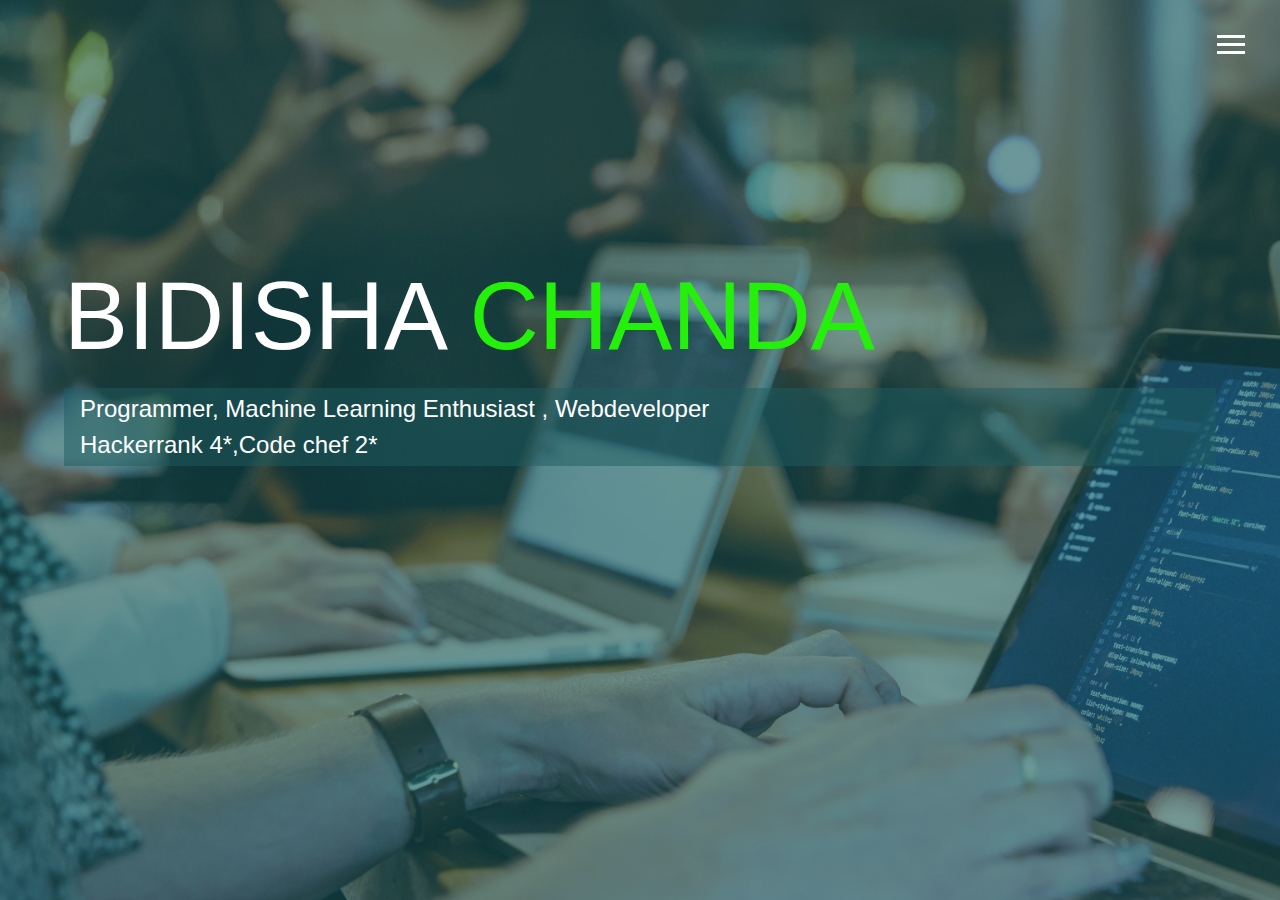
<file: index.html>
<!DOCTYPE html>
<html lang="en">

<head>
  <meta charset="UTF-8">
  <meta name="viewport" content="width=device-width, initial-scale=1.0">
  <meta http-equiv="X-UA-Compatible" content="ie=edge">
  <link rel="stylesheet" href="https://use.fontawesome.com/releases/v5.2.0/css/all.css" integrity="sha384-hWVjflwFxL6sNzntih27bfxkr27PmbbK/iSvJ+a4+0owXq79v+lsFkW54bOGbiDQ"
    crossorigin="anonymous">

  <link rel="stylesheet" href="css/main.css">
  <title>Welcome To My Portfolio</title>
</head>

<body id="bg-img">
  <header>
    <div class="menu-btn">
      <div class="btn-line"></div>
      <div class="btn-line"></div>
      <div class="btn-line"></div>
    </div>

    <nav class="menu">
      <div class="menu-branding">
        <div class="portrait"></div>
      </div>
      <ul class="menu-nav">
        <li class="nav-item current">
          <a href="index.html" class="nav-link">
            Home
          </a>
        </li>
        <li class="nav-item">
          <a href="about.html" class="nav-link">
            About Me
          </a>
        </li>
        <li class="nav-item">
          <a href="work.html" class="nav-link">
            My Work
          </a>
        </li>
       
        <li class="nav-item">
          <a href="contact.html" class="nav-link">
            How To Reach Me
          </a>
        </li>
      </ul>
    </nav>
  </header>

  <main id="home">
    <h1 class="lg-heading">
      BIDISHA
      <span class="text-secondary">CHANDA</span>
    </h1>
    <h2 class="sm-heading">
       Programmer, Machine Learning Enthusiast , Webdeveloper<br>Hackerrank 4*,Code chef 2*
    </h2>
    <div class="icons">
      <a href="#!">
        <i class="fab fa-twitter fa-2x"></i>
      </a>
      <a href="#!">
        <i class="fab fa-facebook fa-2x"></i>
      </a>
      <a href="#!">
        <i class="fab fa-linkedin fa-2x"></i>
      </a>
      <a href="#!">
        <i class="fab fa-github fa-2x"></i>
      </a>
    </div>
  </main>

  <script src="js/main.js"></script>
</body>

</html>
</file>
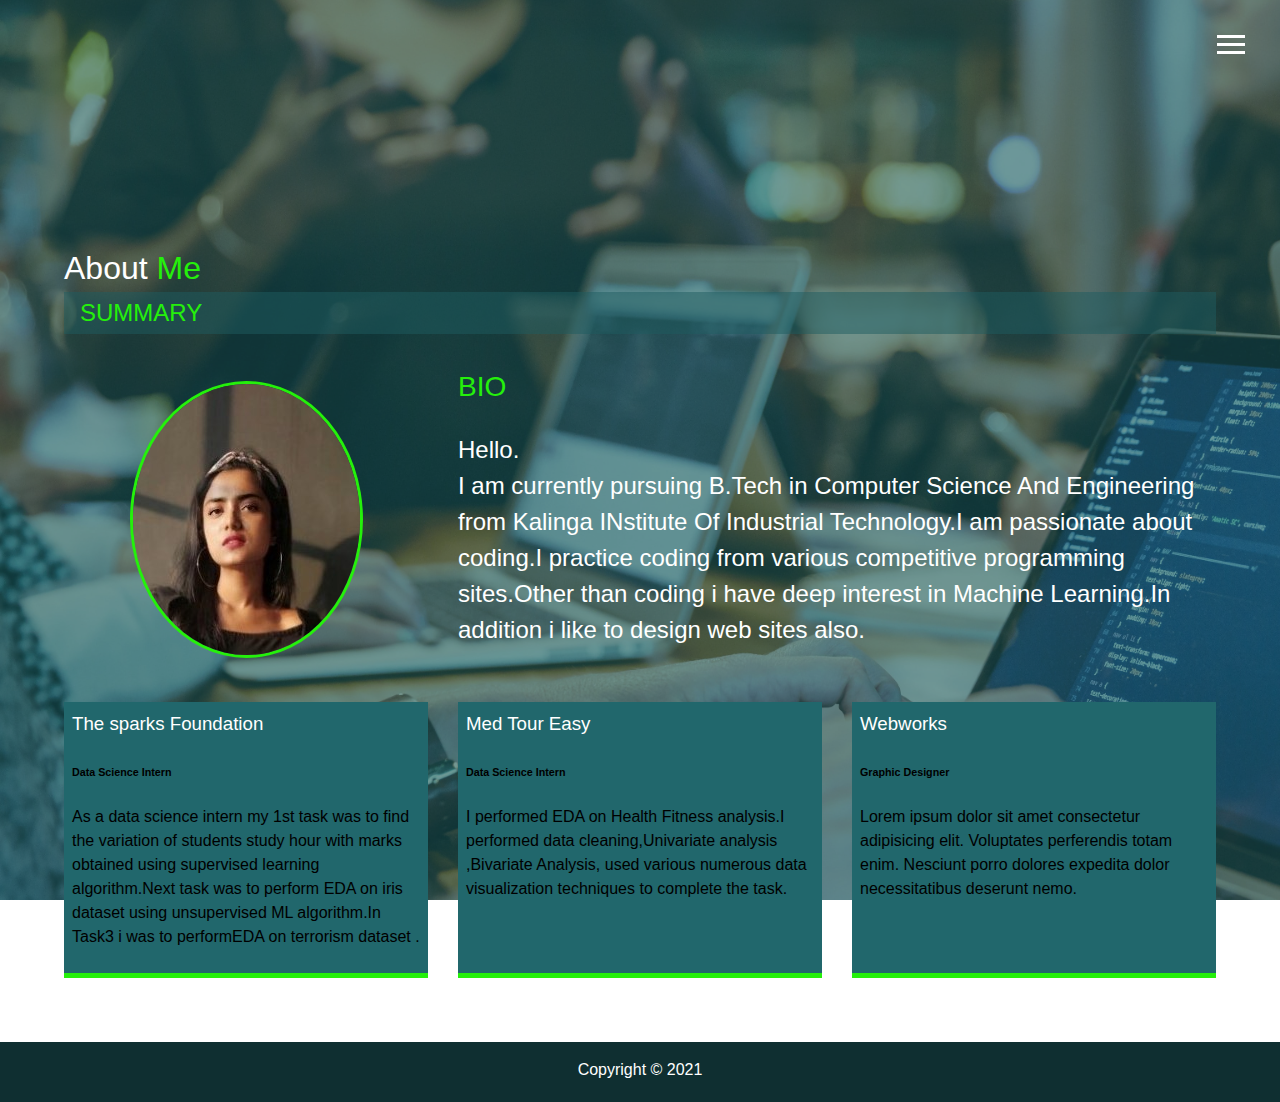
<file: about.html>
<!DOCTYPE html>
<html lang="en">

<head>
  <meta charset="UTF-8">
  <meta name="viewport" content="width=device-width, initial-scale=1.0">
  <meta http-equiv="X-UA-Compatible" content="ie=edge">
  <link rel="stylesheet" href="https://use.fontawesome.com/releases/v5.2.0/css/all.css" integrity="sha384-hWVjflwFxL6sNzntih27bfxkr27PmbbK/iSvJ+a4+0owXq79v+lsFkW54bOGbiDQ"
    crossorigin="anonymous">

  <link rel="stylesheet" href="css/main.css">
  <title>About Me</title>
</head>

<body id="bg-img">
  <header>
    <div class="menu-btn">
      <div class="btn-line"></div>
      <div class="btn-line"></div>
      <div class="btn-line"></div>
    </div>

    <nav class="menu">
      <div class="menu-branding">
        <div class="portrait"></div>
      </div>
      <ul class="menu-nav">
        <li class="nav-item">
          <a href="index.html" class="nav-link">
            Home
          </a>
        </li>
        <li class="nav-item current">
          <a href="about.html" class="nav-link">
            About Me
          </a>
        </li>
        <li class="nav-item">
          <a href="work.html" class="nav-link">
            My Work
          </a>
        </li>
        <li class="nav-item">
          <a href="contact.html" class="nav-link">
            How To Reach Me
          </a>
        </li>
      </ul>
    </nav>
  </header>

  <main id="home">
    <h1>
      About
      <span class="text-secondary">Me</span>
    </h1>
    <h2 class="sm-heading">
        <span class="text-secondary">SUMMARY</span>
    </h2>
    <div class="about-info">
      <img src="image/x.jpg" alt="John Doe" class="bio-image">

      <div class="bio">
        <h3 class="text-secondary">BIO</h3>
        <p class="text-ternary">Hello.<br>I am currently pursuing B.Tech in Computer Science And Engineering from Kalinga INstitute Of Industrial Technology.I am passionate about coding.I practice coding from various competitive programming sites.Other than coding i have deep interest in Machine Learning.In addition i like to design web sites also.</p>
      </div>

      <div class="job job-1">
        <h3>The sparks Foundation</h3>
        <h6>Data Science Intern</h6>
        <p>As a data science intern my 1st task was to find the variation of students study hour with marks obtained using supervised learning algorithm.Next task was to perform EDA on iris dataset using unsupervised ML algorithm.In Task3 i was to performEDA on terrorism dataset .</p>
      </div>

      <div class="job job-2">
        <h3>Med Tour Easy</h3>
        <h6>Data Science Intern</h6>
        <p>I performed EDA on Health Fitness analysis.I performed data cleaning,Univariate analysis ,Bivariate Analysis, used various numerous data visualization techniques to complete the task. </p>
      </div>

      <div class="job job-3">
        <h3>Webworks</h3>
        <h6>Graphic Designer</h6>
        <p>Lorem ipsum dolor sit amet consectetur adipisicing elit. Voluptates perferendis totam enim. Nesciunt porro dolores
          expedita dolor necessitatibus deserunt nemo.</p>
      </div>
    </div>
  </main>

  <footer id="main-footer">
    Copyright &copy; 2021</footer>
    
  </main>

  <script src="js/main.js"></script>
</body>

</html>
</file>
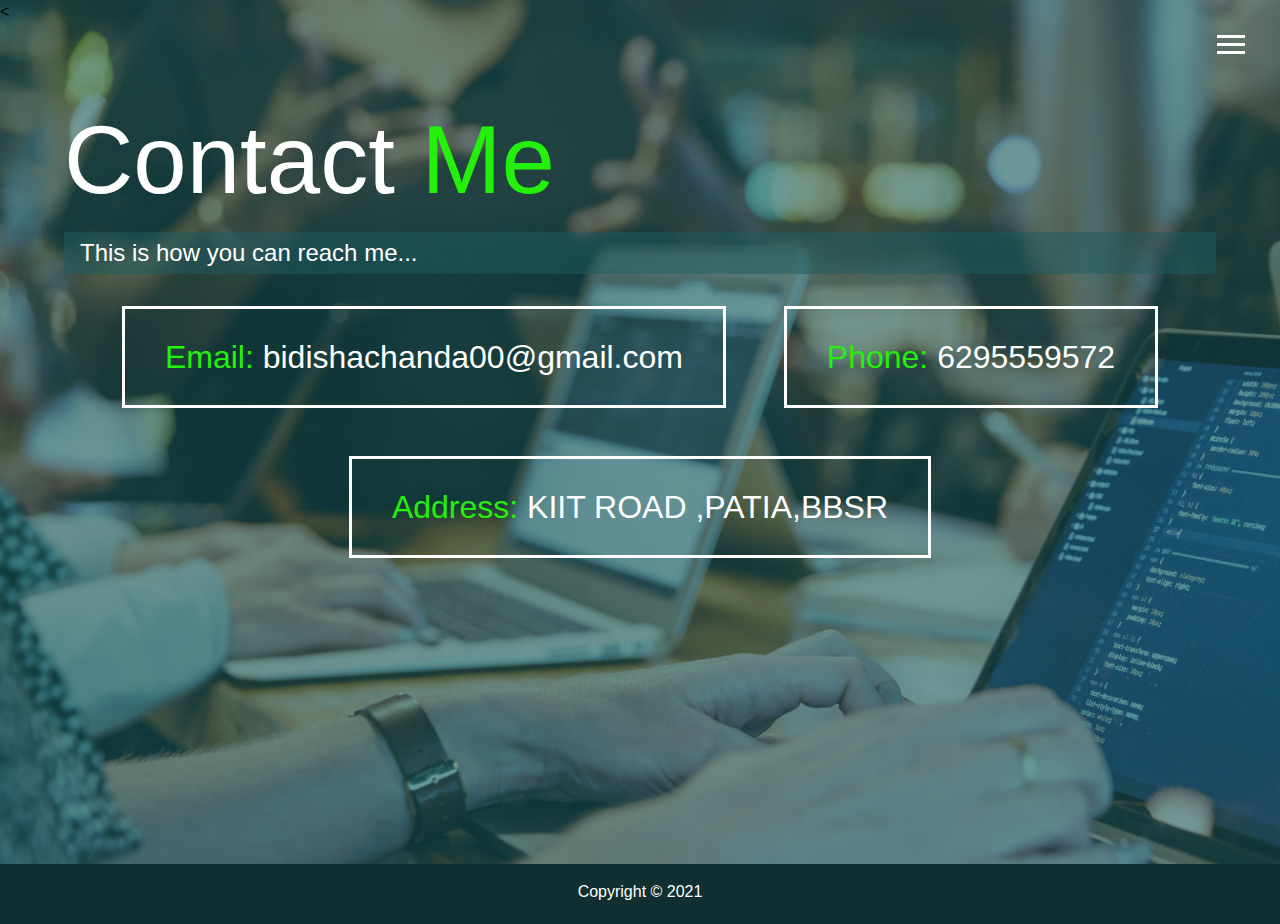
<file: contact.html>
<!DOCTYPE html>
<html lang="en">

<head>
  <meta charset="UTF-8">
  <meta name="viewport" content="width=device-width, initial-scale=1.0">
  <meta http-equiv="X-UA-Compatible" content="ie=edge">
  <link rel="stylesheet" href="https://use.fontawesome.com/releases/v5.2.0/css/all.css" integrity="sha384-hWVjflwFxL6sNzntih27bfxkr27PmbbK/iSvJ+a4+0owXq79v+lsFkW54bOGbiDQ"
    crossorigin="anonymous">

  <link rel="stylesheet" href="css/main.css">
  <title>About Me</title>
</head>

<body id="bg-img">
  <header>
    <div class="menu-btn">
      <div class="btn-line"></div>
      <div class="btn-line"></div>
      <div class="btn-line"></div>
    </div>

    <nav class="menu">
      <div class="menu-branding">
        <div class="portrait"></div>
      </div>
      <ul class="menu-nav">
        <li class="nav-item">
          <a href="index.html" class="nav-link">
            Home
          </a>
        </li>
        <li class="nav-item current">
          <a href="about.html" class="nav-link">
            About Me
          </a>
        </li>
        <li class="nav-item">
          <a href="work.html" class="nav-link">
            My Work
          </a>
        </li>
        <li class="nav-item">
          <a href="contact.html" class="nav-link">
            How To Reach Me
          </a>
        </li>
      </ul>
    </nav>
  </header>

  <<main id="contact">
    <h1 class="lg-heading">
      Contact
      <span class="text-secondary">Me</span>
    </h1>
    <h2 class="sm-heading">
      This is how you can reach me...
    </h2>
    <div class="boxes">
      <div class="text-ternary">
        <span class="text-secondary">Email: </span> bidishachanda00@gmail.com
      </div>
      <div class="text-ternary">
        <span class="text-secondary">Phone: </span> 6295559572
      </div>
      <div class="text-ternary">
        <span class="text-secondary">Address: </span> KIIT ROAD ,PATIA,BBSR
      </div>
    </div>
  </main>

  <footer id="main-footer">
    Copyright &copy; 2021
  </footer>

  <script src="js/main.js"></script>
</body>
  

</html>
</file>
<file: css/main.css>
.text-ternary {
  color: #fff; }

.menu-btn {
  position: absolute;
  z-index: 3;
  right: 35px;
  top: 35px;
  cursor: pointer;
  transition: all 0.5s ease-out; }
  .menu-btn .btn-line {
    width: 28px;
    height: 3px;
    margin: 0 0 5px 0;
    background: #fff;
    transition: all 0.5s ease-out; }
  .menu-btn.close {
    transform: rotate(180deg); }
    .menu-btn.close .btn-line:nth-child(1) {
      transform: rotate(45deg) translate(5px, 5px); }
    .menu-btn.close .btn-line:nth-child(2) {
      opacity: 0; }
    .menu-btn.close .btn-line:nth-child(3) {
      transform: rotate(-45deg) translate(7px, -6px); }

.menu {
  position: fixed;
  top: 0;
  width: 100%;
  opacity: 0.9;
  visibility: hidden; }
  .menu.show {
    visibility: visible; }
  .menu-branding, .menu-nav {
    display: flex;
    flex-flow: column wrap;
    align-items: center;
    justify-content: center;
    float: left;
    width: 50%;
    height: 100vh;
    overflow: hidden; }
  .menu-nav {
    margin: 0;
    padding: 0;
    background: #154144;
    list-style: none;
    transform: translate3d(0, -100%, 0);
    transition: all 0.5s ease-out; }
    .menu-nav.show {
      transform: translate3d(0, 0, 0); }
  .menu-branding {
    background: #1b5458;
    transform: translate3d(0, 100%, 0);
    transition: all 0.5s ease-out; }
    .menu-branding.show {
      transform: translate3d(0, 0, 0); }
    .menu-branding .portrait {
      width: 250px;
      height: 250px;
      background: url("../image/x.jpg");
      border-radius: 50%;
      border: solid 3px #25f00b; }
  .menu .nav-item {
    transform: translate3d(600px, 0, 0);
    transition: all 0.5s ease-out; }
    .menu .nav-item.show {
      transform: translate3d(0, 0, 0); }
    .menu .nav-item.current > a {
      color: #25f00b; }
  .menu .nav-link {
    display: inline-block;
    position: relative;
    font-size: 30px;
    text-transform: uppercase;
    padding: 1rem 0;
    font-weight: 300;
    color: set-text-color(#1b5458);
    text-decoration: none;
    transition: all 0.5s ease-out; }
    .menu .nav-link:hover {
      color: #25f00b; }

.nav-item:nth-child(1) {
  transition-delay: 0.1s; }

.nav-item:nth-child(2) {
  transition-delay: 0.2s; }

.nav-item:nth-child(3) {
  transition-delay: 0.3s; }

.nav-item:nth-child(4) {
  transition-delay: 0.4s; }

body {
  background: #1b5458; }

* {
  box-sizing: border-box; }

body {
  background: #1b5458;
  color: set-text-color(#1b5458);
  height: 100%;
  margin: 0;
  font-family: "Segoe UI", Tahoma, Geneva, Verdana, sans-serif;
  line-height: 1.5; }
  body#bg-img {
    background: url(../image/img1.jpg);
    background-attachment: fixed;
    background-size: cover; }
    body#bg-img:after {
      content: "";
      position: absolute;
      top: 0;
      right: 0;
      width: 100%;
      height: 100%;
      z-index: -1;
      background: rgba(27, 84, 88, 0.6); }

h1,
h2,
h3 {
  margin: 0;
  font-weight: 400;
  color: #fff; }
  h1.lg-heading,
  h2.lg-heading,
  h3.lg-heading {
    font-size: 6rem; }
  h1.sm-heading,
  h2.sm-heading,
  h3.sm-heading {
    margin-bottom: 2rem;
    padding: 0.2rem 1rem;
    background: rgba(29, 91, 96, 0.5); }

a {
  color: #fff;
  text-decoration: none; }

header {
  position: fixed;
  z-index: 2;
  width: 100%; }

.text-secondary {
  color: #25f00b; }

main {
  padding: 4rem;
  min-height: calc(100vh - 60px); }
  main .icons {
    margin-top: 1rem; }
    main .icons a {
      padding: 0.4rem;
      transition: all 0.5s ease-out; }
      main .icons a:hover {
        color: #25f00b; }
  main#home {
    overflow: hidden; }
    main#home h1 {
      margin-top: 20vh; }

.about-info {
  display: grid;
  grid-gap: 30px;
  grid-template-areas: "bioimage bio bio" "job1 job2 job3";
  grid-template-columns: repeat(3, 1fr); }
  .about-info .bio-image {
    grid-area: bioimage;
    margin: auto;
    border-radius: 50%;
    border: #25f00b 3px solid; }
  .about-info .bio {
    grid-area: bio;
    font-size: 1.5rem; }
  .about-info .job-1 {
    grid-area: job1; }
  .about-info .job-2 {
    grid-area: job2; }
  .about-info .job-3 {
    grid-area: job3; }
  .about-info .job {
    background: #21676c;
    padding: 0.5rem;
    border-bottom: #25f00b 5px solid; }

.projects {
  display: grid;
  grid-gap: 0.7rem;
  grid-template-columns: repeat(3, 1fr); }
  .projects img {
    width: 100%;
    border: 3px #fff solid; }
    .projects img:hover {
      opacity: 0.5;
      border-color: #25f00b;
      transition: all 0.5s ease-out; }
  .projects .item {
    font-size: 1.5rem;
    color: #fff;
    background-color: #788122;
    text-align: center; }

.boxes {
  display: flex;
  flex-wrap: wrap;
  justify-content: space-evenly;
  align-items: center;
  margin-top: 1rem; }
  .boxes div {
    font-size: 2rem;
    border: 3px #fff solid;
    padding: 1.5rem 2.5rem;
    margin-bottom: 3rem;
    transition: all 0.5s ease-out; }
    .boxes div:hover {
      padding: 0.5rem 1.5rem;
      background: #25f00b;
      color: set-text-color(#25f00b); }
      .boxes div:hover span {
        color: set-text-color(#25f00b); }

.btn, .btn-dark, .btn-light {
  display: block;
  padding: 0.5rem 1rem;
  border: 0;
  margin-bottom: 0.3rem; }
  .btn:hover, .btn-dark:hover, .btn-light:hover {
    background: #25f00b;
    color: set-text-color(#25f00b); }

.btn-dark {
  background: black;
  color: #fff; }

.btn-light {
  background: #94d9de;
  color: #333; }

#main-footer {
  text-align: center;
  padding: 1rem;
  background: #0f2f31;
  color: #fff;
  height: 60px; }
</file>
